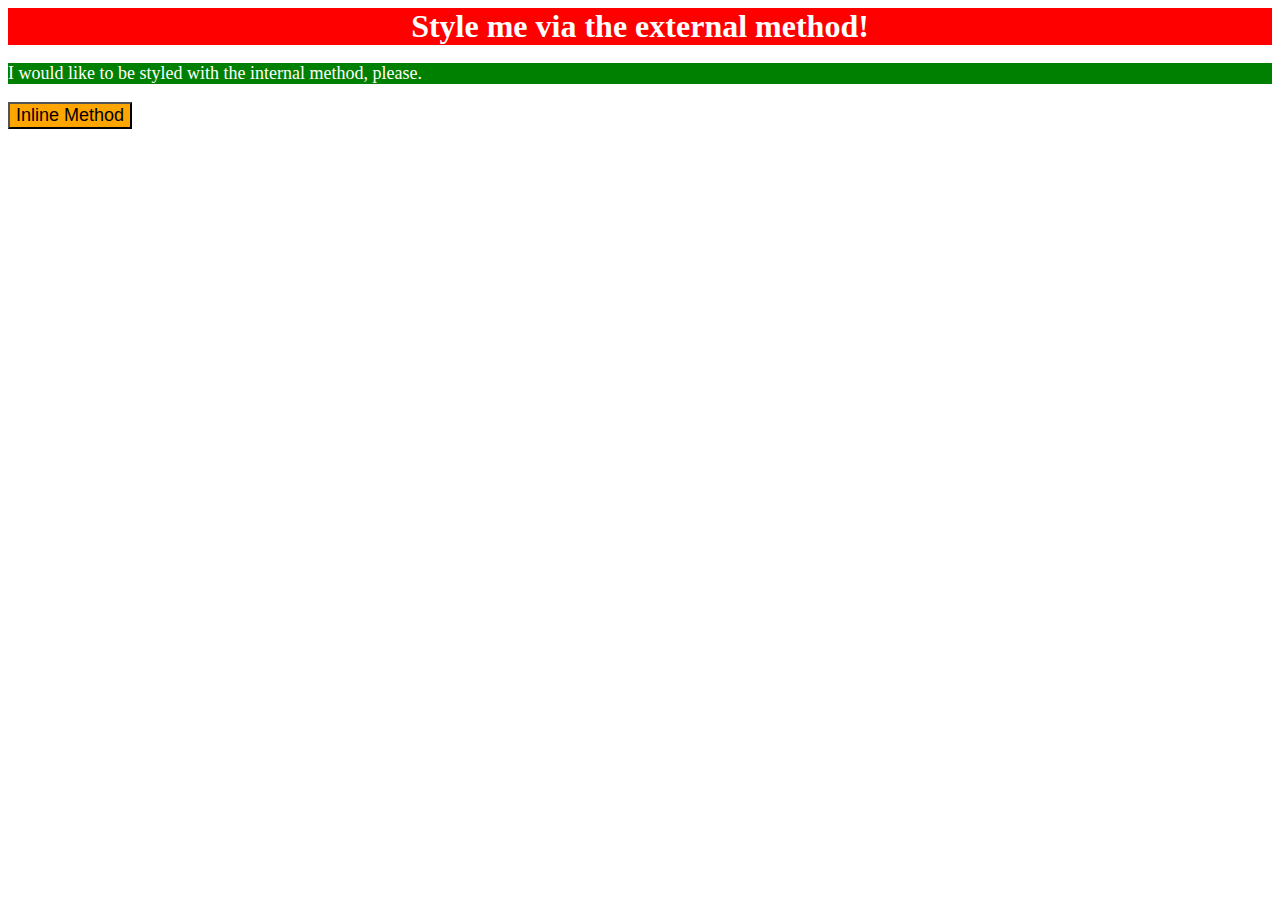
<file: CSS Exercises/01-css-methods/index.html>
<!DOCTYPE html>
<html lang="en">
  <head>
    <meta charset="UTF-8">
    <meta http-equiv="X-UA-Compatible" content="IE=edge">
    <meta name="viewport" content="width=device-width, initial-scale=1.0">
    <title>Methods for Adding CSS</title>
    <link rel="stylesheet" href="./styles.css">
    <style>
        p{
            background-color: green;
            color: white;
            font-size: 18px;
        }
    </style>
  </head>
  <body>
    <div>Style me via the external method!</div>
    <p>I would like to be styled with the internal method, please.</p>
    <button style="background-color: orange; font-size: 18px;">Inline Method</button>
  </body>
</html>
</file>
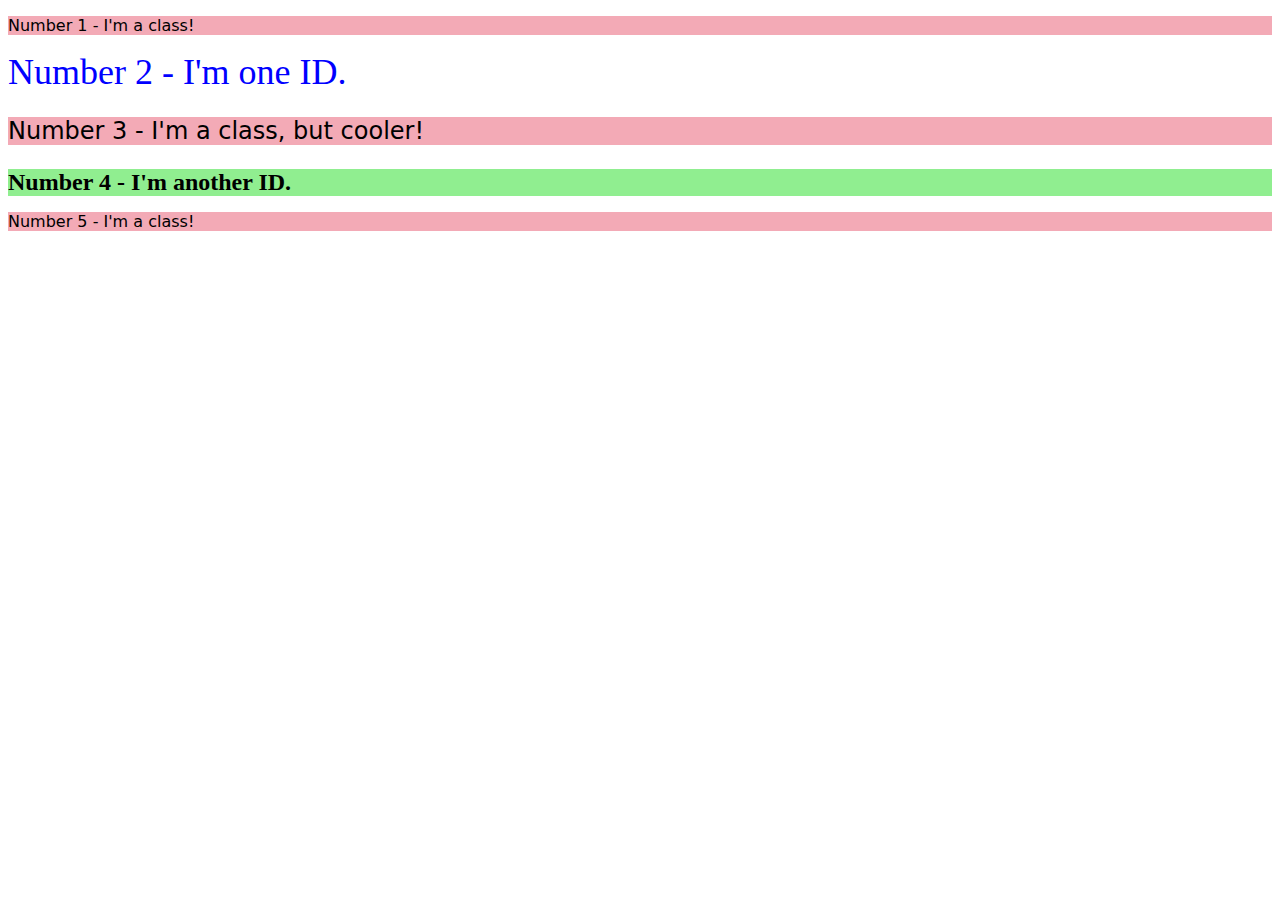
<file: CSS Exercises/02-class-id-selectors/index.html>
<!DOCTYPE html>
<html lang="en">
  <head>
    <meta charset="UTF-8">
    <meta http-equiv="X-UA-Compatible" content="IE=edge">
    <meta name="viewport" content="width=device-width, initial-scale=1.0">
    <title>Class and ID Selectors</title>
    <link rel="stylesheet" href="styles.css">
  </head>
  <body>
    <p class="number">Number 1 - I'm a class!</p>
    <div id="num2">Number 2 - I'm one ID.</div>
    <p class="number cool">Number 3 - I'm a class, but cooler!</p>
    <div id="num4" class="cool">Number 4 - I'm another ID.</div>
    <p class="number">Number 5 - I'm a class!</p>
  </body>
</html>
</file>
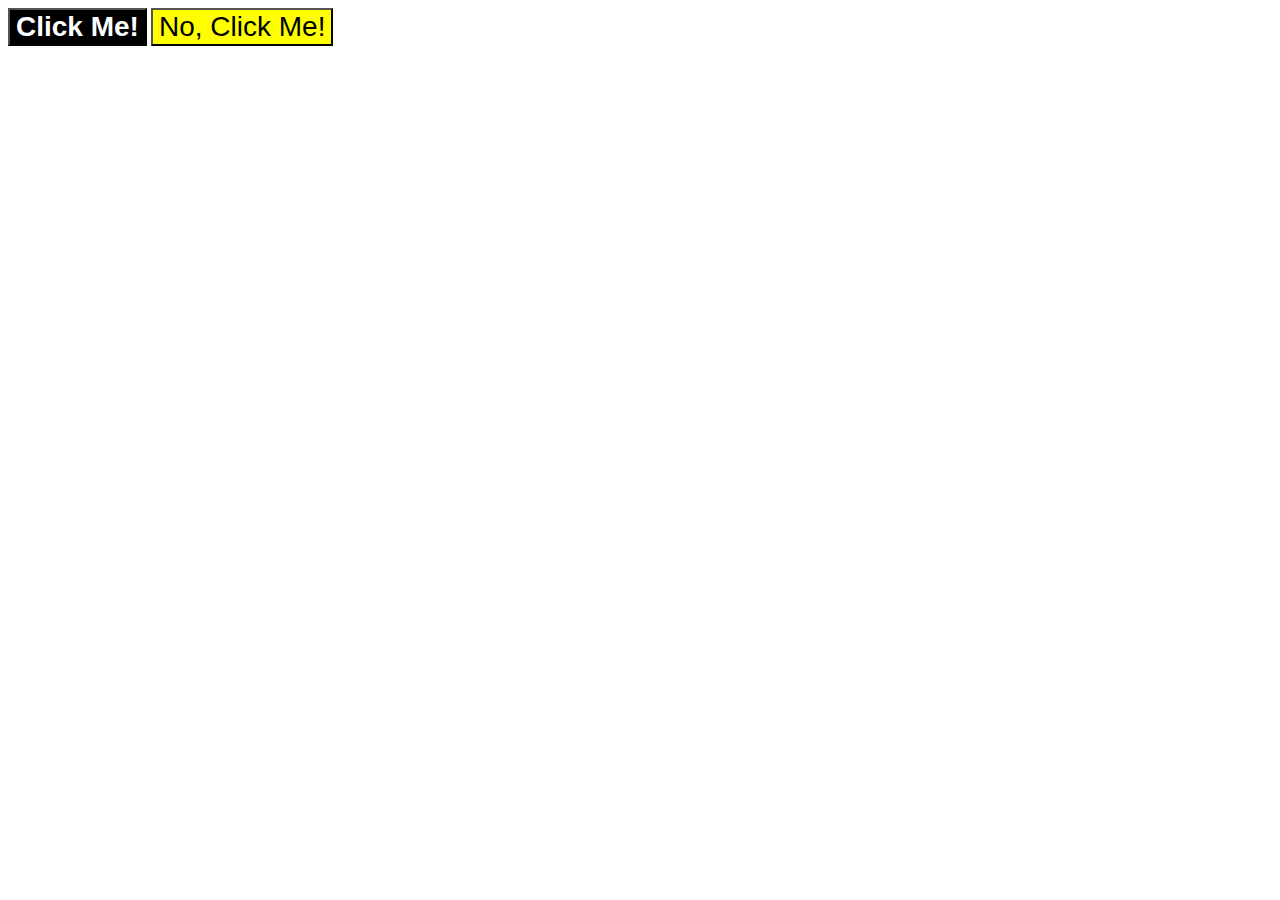
<file: CSS Exercises/03-grouping-selectors/index.html>
<!DOCTYPE html>
<html lang="en">
  <head>
    <meta charset="UTF-8">
    <meta http-equiv="X-UA-Compatible" content="IE=edge">
    <meta name="viewport" content="width=device-width, initial-scale=1.0">
    <title>Grouping Selectors</title>
    <link rel="stylesheet" href="styles.css">
  </head>
  <body>
    <button class="yesBtn">Click Me!</button>
    <button class="noBtn">No, Click Me!</button>
  </body>
</html>
</file>
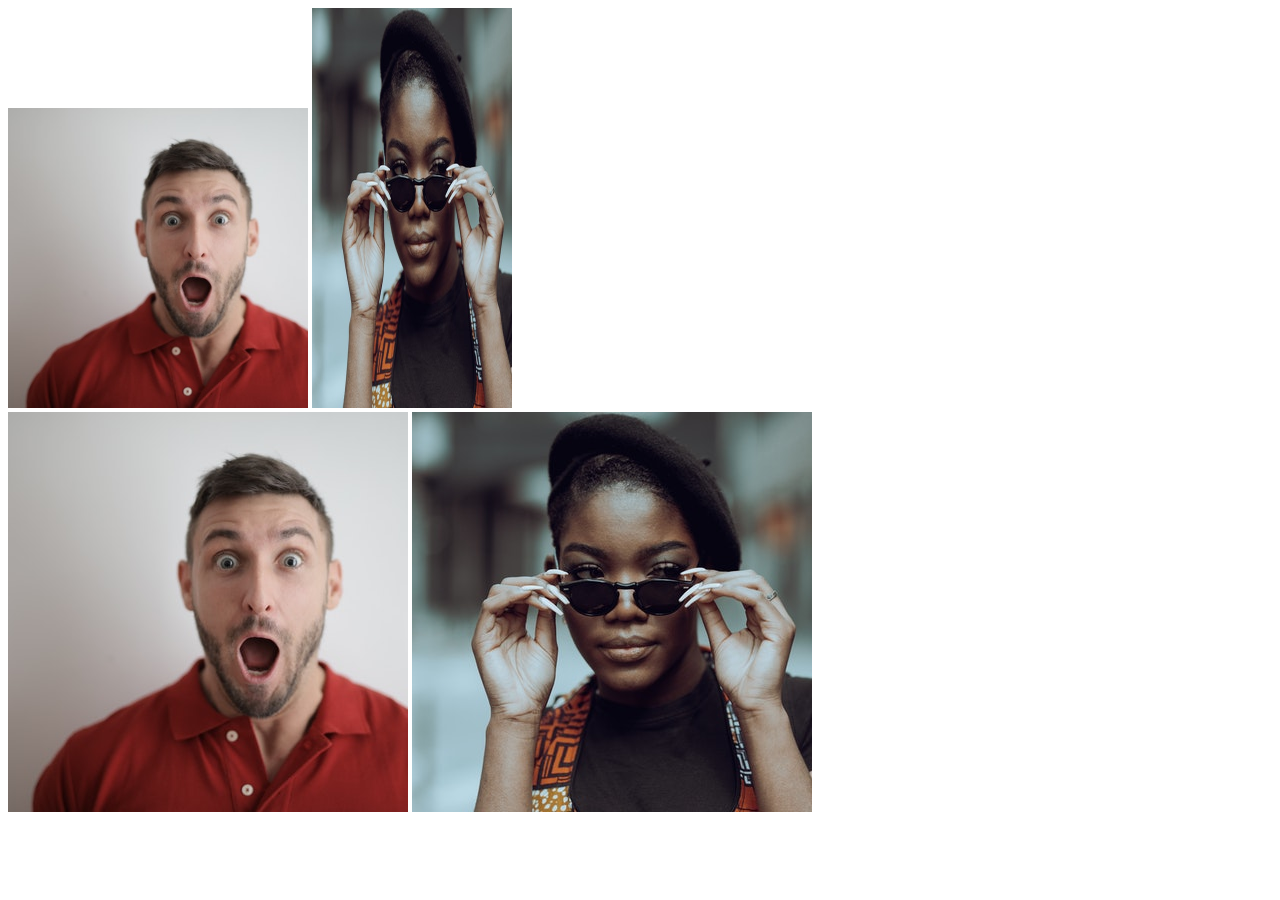
<file: CSS Exercises/04-chaining-selectors/index.html>
<!DOCTYPE html>
<html lang="en">
  <head>
    <meta charset="UTF-8">
    <meta http-equiv="X-UA-Compatible" content="IE=edge">
    <meta name="viewport" content="width=device-width, initial-scale=1.0">
    <title>Chaining Selectors</title>
    <link rel="stylesheet" href="styles.css">
  </head>
  <body>
    <!-- Check image source path. Review Foundations lesson - Links and Images -->
    <!-- Use the classes BELOW this line -->
    <div>
      <img class="avatar proportioned" src="./images/pexels-andrea-piacquadio-3777931.jpg" alt="Woman with glasses">
      <img class="avatar distorted" src="./images/pexels-katho-mutodo-8434791.jpg" alt="Man with surprised expression">
    </div>
    <!-- Use the classes ABOVE this line -->
    <div>
      <img class="original proportioned" src="./images/pexels-andrea-piacquadio-3777931.jpg" alt="Woman with glasses">
      <img class="original distorted" src="./images/pexels-katho-mutodo-8434791.jpg" alt="Man with surprised expression">
    </div>
  </body>
</html>
</file>
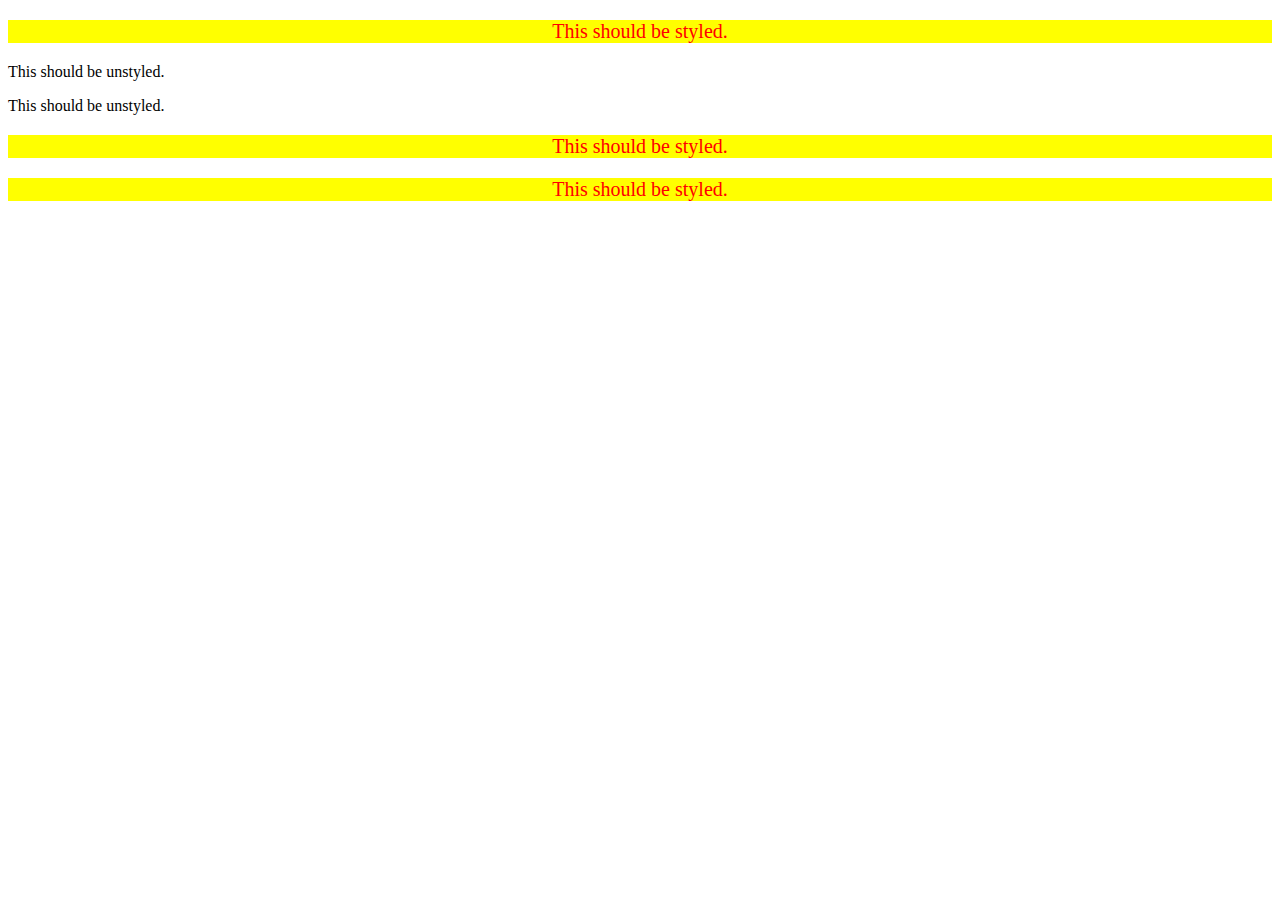
<file: CSS Exercises/05-descendant-combinator/index.html>
<!DOCTYPE html>
<html lang="en">
  <head>
    <meta charset="UTF-8">
    <meta http-equiv="X-UA-Compatible" content="IE=edge">
    <meta name="viewport" content="width=device-width, initial-scale=1.0">
    <title>Descendant Combinator</title>
    <link rel="stylesheet" href="styles.css">
  </head>
  <body>
    <div class="container">
      <p class="text">This should be styled.</p>
    </div>
    <p class="text">This should be unstyled.</p>
    <p class="text">This should be unstyled.</p>
    <div class="container">
      <p class="text">This should be styled.</p>
      <p class="text">This should be styled.</p>
    </div>
  </body>
</html>
</file>
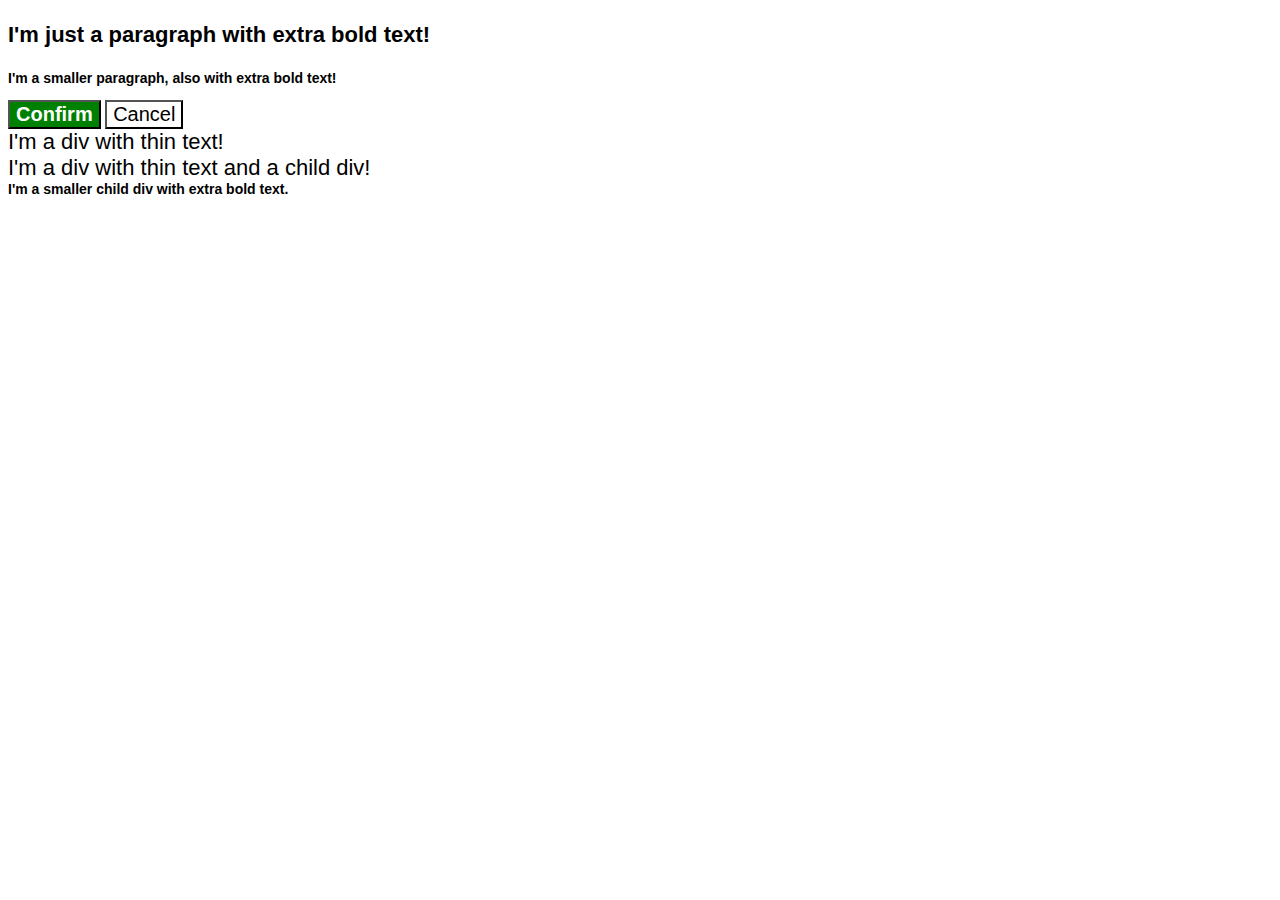
<file: CSS Exercises/06-cascade-fix/index.html>
<!DOCTYPE html>
<html lang="en">
  <head>
    <meta charset="UTF-8">
    <meta http-equiv="X-UA-Compatible" content="IE=edge">
    <meta name="viewport" content="width=device-width, initial-scale=1.0">
    <title>Fix the Cascade</title>
    <link rel="stylesheet" href="style.css">
  </head>
  <body>
    <p class="para">I'm just a paragraph with extra bold text!</p>
    <p class="para small-para">I'm a smaller paragraph, also with extra bold text!</p>

    <button id="confirm-button" class="button confirm">Confirm</button>
    <button id="cancel-button" class="button cancel">Cancel</button>

    <div class="text">I'm a div with thin text!</div>
    <div class="text">I'm a div with thin text and a child div!
      <div class="text child">I'm a smaller child div with extra bold text.</div>
    </div>
  </body>
</html>
</file>
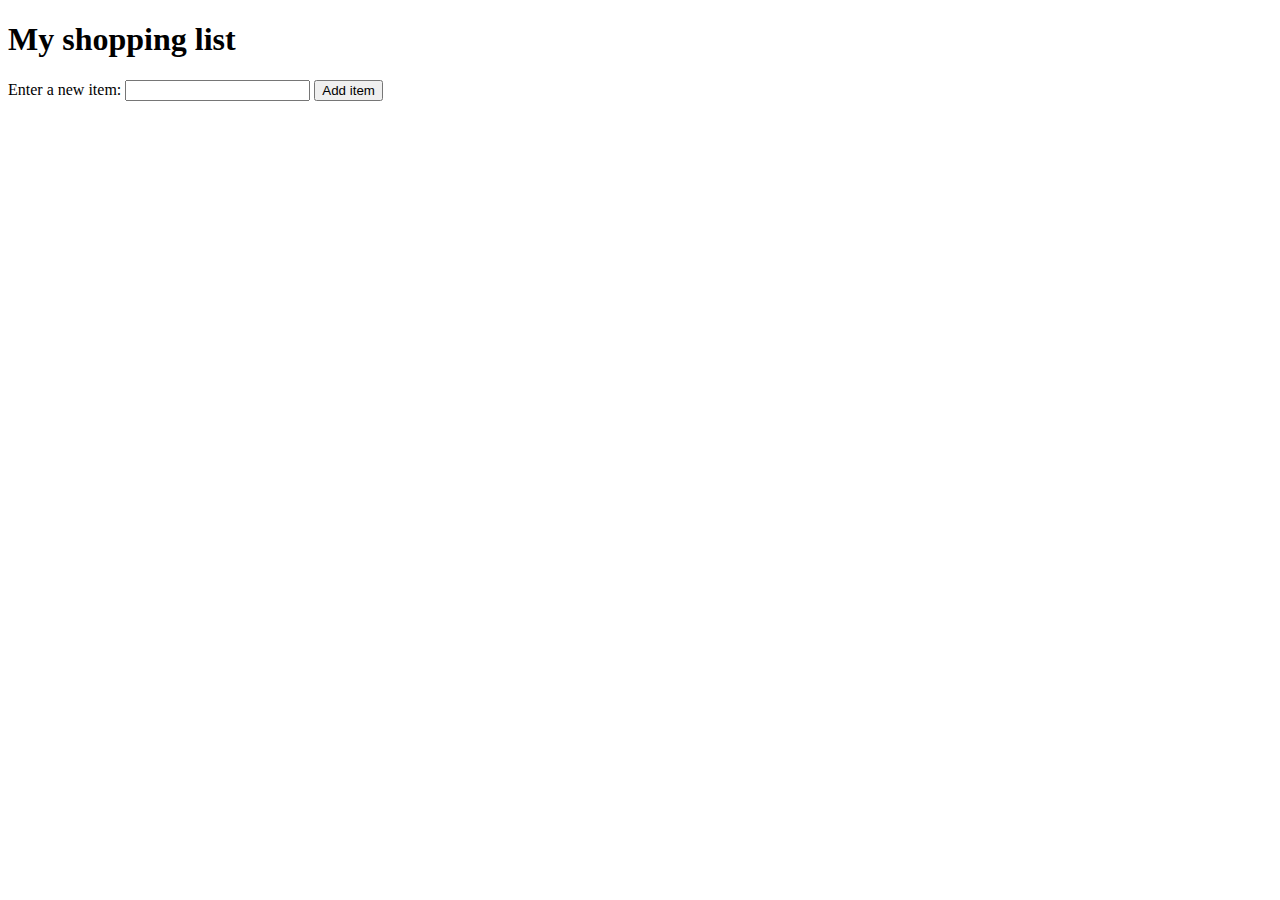
<file: JavaScript Exercises/ShoppingCartProj/index.html>
<!DOCTYPE html>
<html lang="en-US">
  <head>
    <meta charset="utf-8">
    <meta name="viewport" content="width=device-width, initial-scale=1.0">
    <title>Shopping list example</title>
    <style>
      li {
        margin-bottom: 10px;
      }

      li button {
        font-size: 12px;
        margin-left: 20px;
        color: #666;
      }
    </style>
  </head>
  <body>

    <h1>My shopping list</h1>

    <div>
      <label for="item">Enter a new item:</label>
      <input type="text" name="item" id="item">
      <button id="item-btn">Add item</button>
    </div>

    <ul>

    </ul>

    <script>
        const uls = document.querySelector("ul");
        const item = document.querySelector("#item");
        const button = document.querySelector("#item-btn");

     
        button.addEventListener("click", () => {
            const inputVal = item.value;
            item.value = '';

            const li = document.createElement("li");
            const span = document.createElement("span");
            const newBtn = document.createElement("button");

            li.appendChild(span);
            li.appendChild(newBtn);

            span.textContent = inputVal;
            newBtn.textContent = "Delete";
           
            uls.appendChild(li);

            newBtn.addEventListener("click", () => {uls.removeChild(li);})

            focus(item);
        });

    </script>
  </body>
</html>
</file>
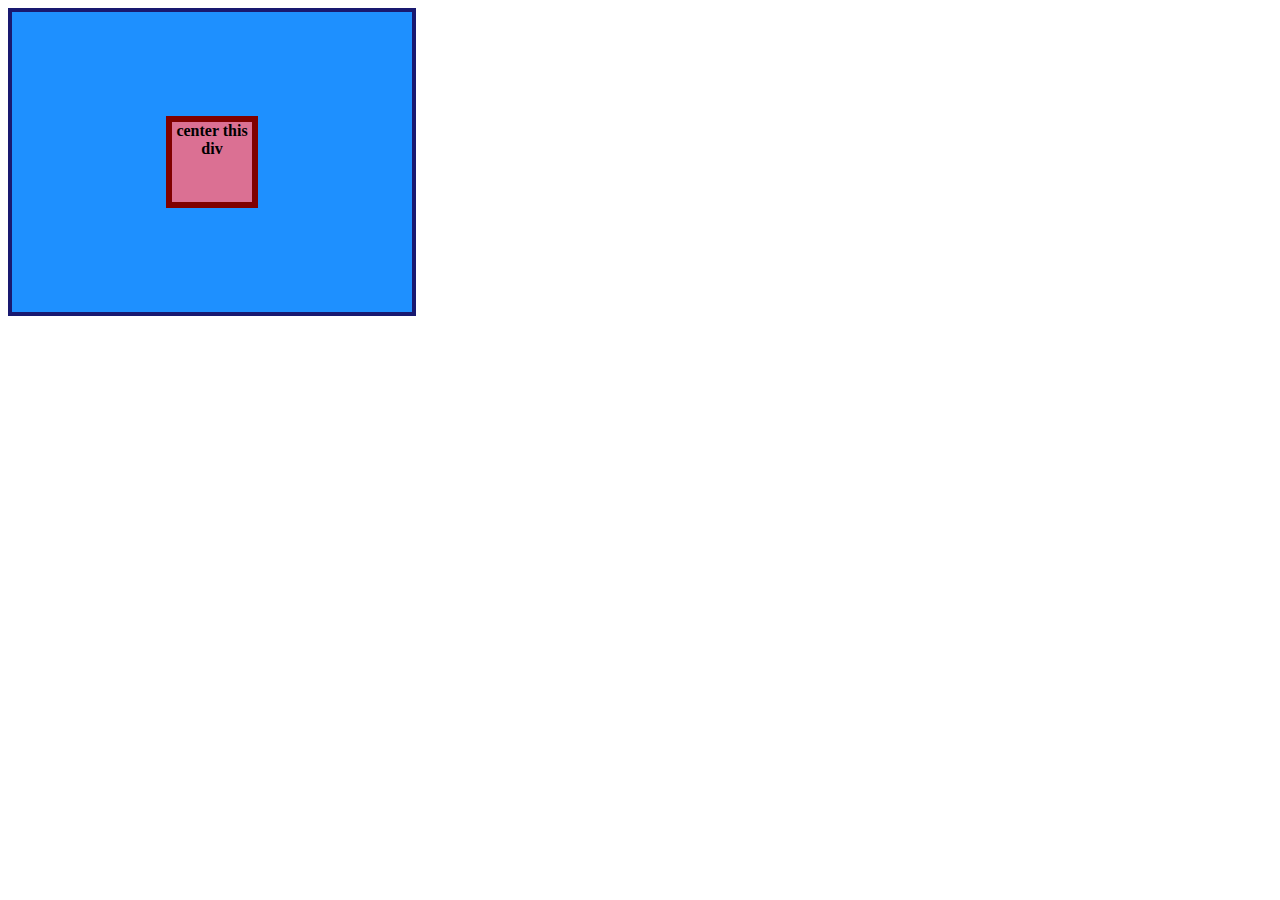
<file: CSS Exercises/flexbox/01-flex-center/index.html>
<!DOCTYPE html>
<html lang="en">
  <head>
    <meta charset="UTF-8">
    <meta http-equiv="X-UA-Compatible" content="IE=edge">
    <meta name="viewport" content="width=device-width, initial-scale=1.0">
    <title>CENTER THIS DIV</title>
    <link rel="stylesheet" href="style.css">
  </head>
  <body>
    <div class="container">
      <div class="box">center this div</div>
    </div>
  </body>
</html>
</file>
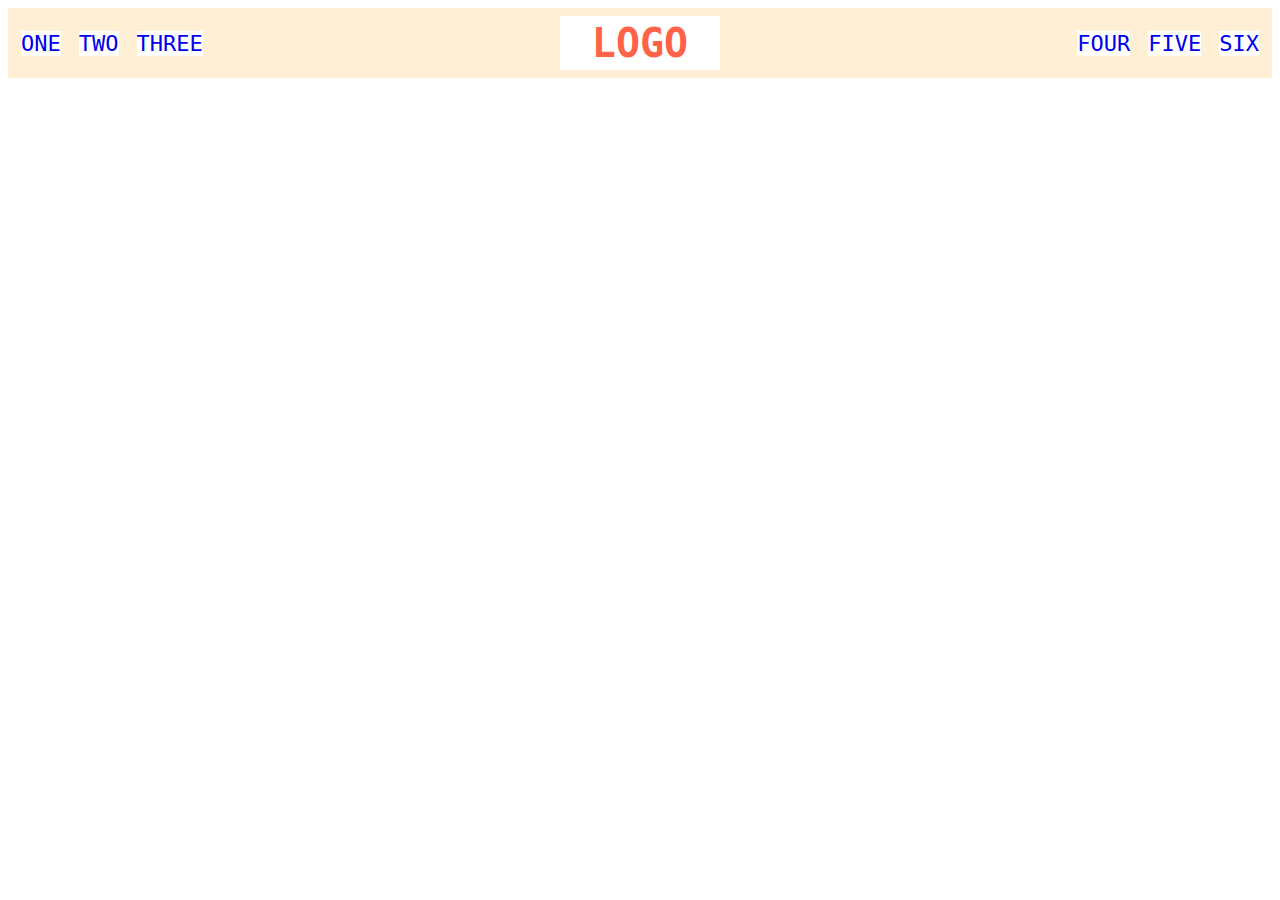
<file: CSS Exercises/flexbox/02-flex-header/index.html>
<!DOCTYPE html>
<html lang="en">
  <head>
    <meta charset="UTF-8">
    <meta http-equiv="X-UA-Compatible" content="IE=edge">
    <meta name="viewport" content="width=device-width, initial-scale=1.0">
    <title>Flex Header</title>
    <link rel="stylesheet" href="style.css">
  </head>
  <body>
    <div class="header">
      <div class="left-links">
        <ul>
          <li><a href="#">ONE</a></li>
          <li><a href="#">TWO</a></li>
          <li><a href="#">THREE</a></li>
        </ul>
      </div>
      <div class="logo">LOGO</div>
      <div class="right-links">
        <ul>
          <li><a href="#">FOUR</a></li>
          <li><a href="#">FIVE</a></li>
          <li><a href="#">SIX</a></li>
        </ul>
      </div>
    </div>
  </body>
</html>
</file>
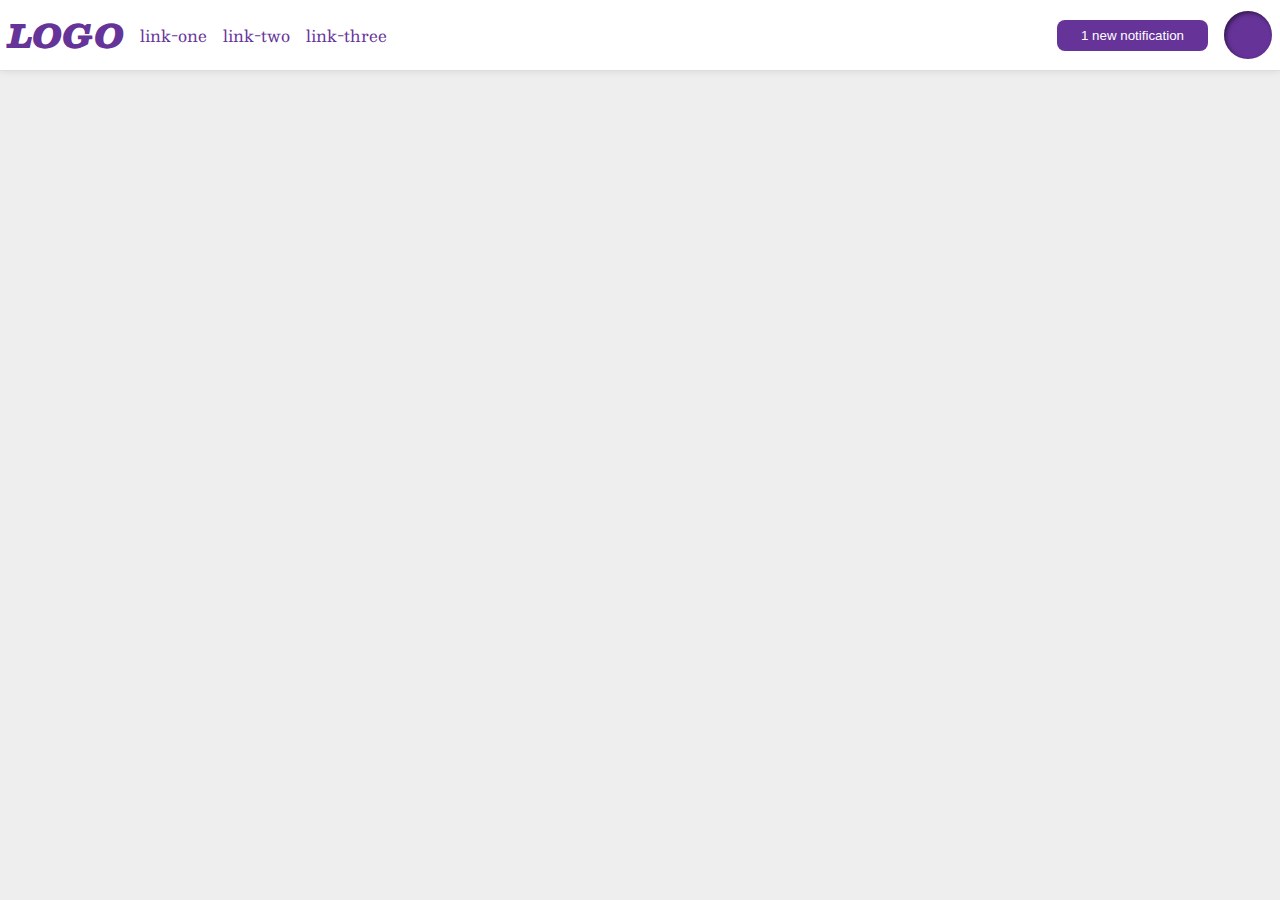
<file: CSS Exercises/flexbox/03-flex-header2/index.html>
<!DOCTYPE html>
<html lang="en">
  <head>
    <meta charset="UTF-8">
    <meta http-equiv="X-UA-Compatible" content="IE=edge">
    <meta name="viewport" content="width=device-width, initial-scale=1.0">
    <title>Flex Header 2</title>
    <link rel="stylesheet" href="style.css">
  </head>
  <body>
    <div class="header">
    <div class="left-side">
      <div class="logo">
        LOGO
      </div>
      <ul class="links">
        <li><a href="google.com">link-one</a></li>
        <li><a href="google.com">link-two</a></li>
        <li><a href="google.com">link-three</a></li>
      </ul>
    </div>
    <div class="right-side">
      <button class="notifications">
        1 new notification
      </button>
      <div class="profile-image"></div>
    </div>
    </div>
  </body>
</html>
</file>
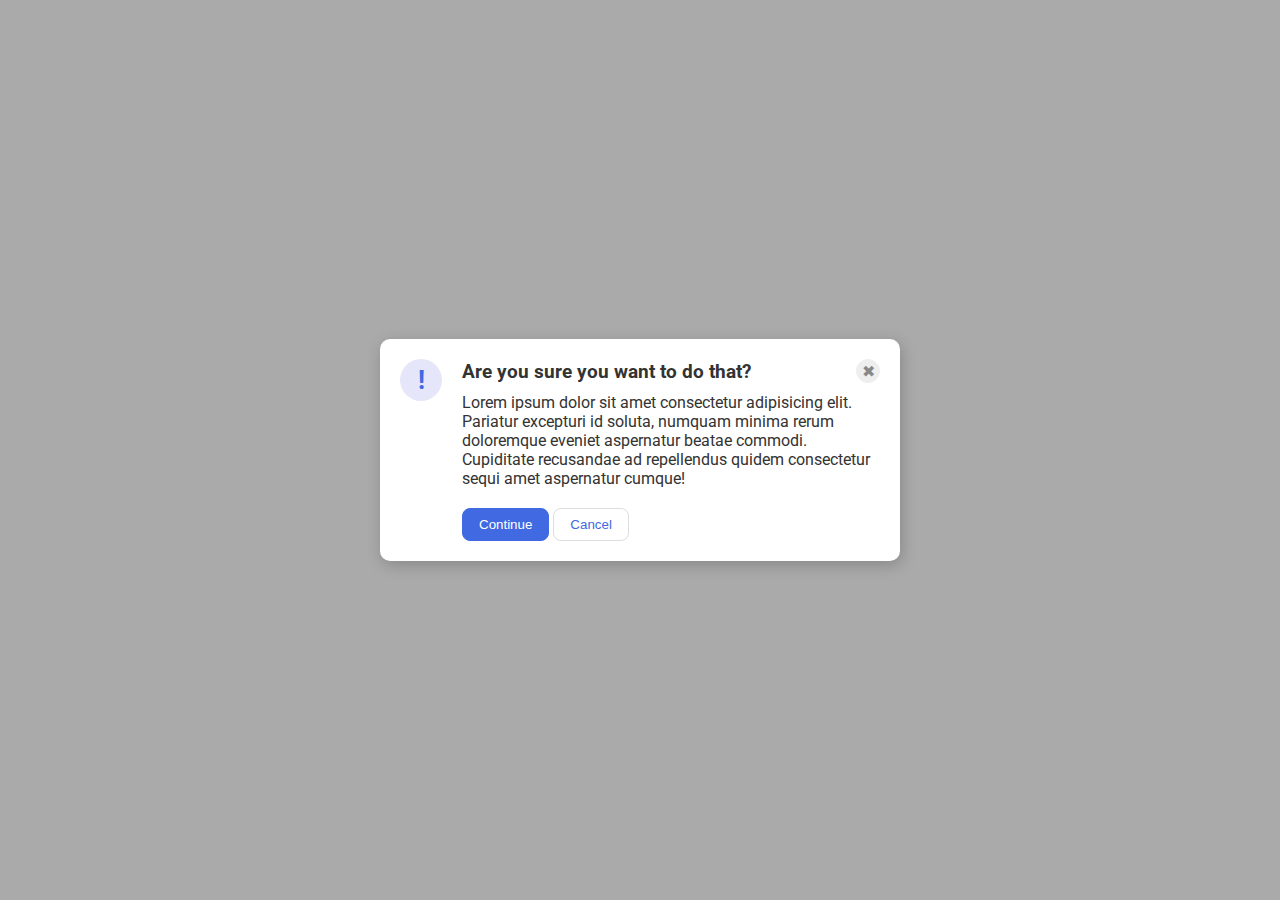
<file: CSS Exercises/flexbox/05-flex-modal/index.html>
<!DOCTYPE html>
<html lang="en">
  <head>
    <meta charset="UTF-8">
    <meta http-equiv="X-UA-Compatible" content="IE=edge">
    <meta name="viewport" content="width=device-width, initial-scale=1.0">
    <link rel="stylesheet" href="style.css">
    <title>Modal</title>
  </head>
  <body>
    <div class="modal">
      <div class="icon">!</div>
      <div class="text-box">
        <div class="header">Are you sure you want to do that?
            <button class="close-button">✖</button></div>
        <div class="text">Lorem ipsum dolor sit amet consectetur adipisicing elit. Pariatur excepturi id soluta, numquam minima rerum doloremque eveniet aspernatur beatae commodi. Cupiditate recusandae ad repellendus quidem consectetur sequi amet aspernatur cumque!</div>
        <div class="button-box">
            <button class="continue">Continue</button>
            <button class="cancel">Cancel</button>
        </div>
      </div>
    </div>
  </body>
</html>
</file>
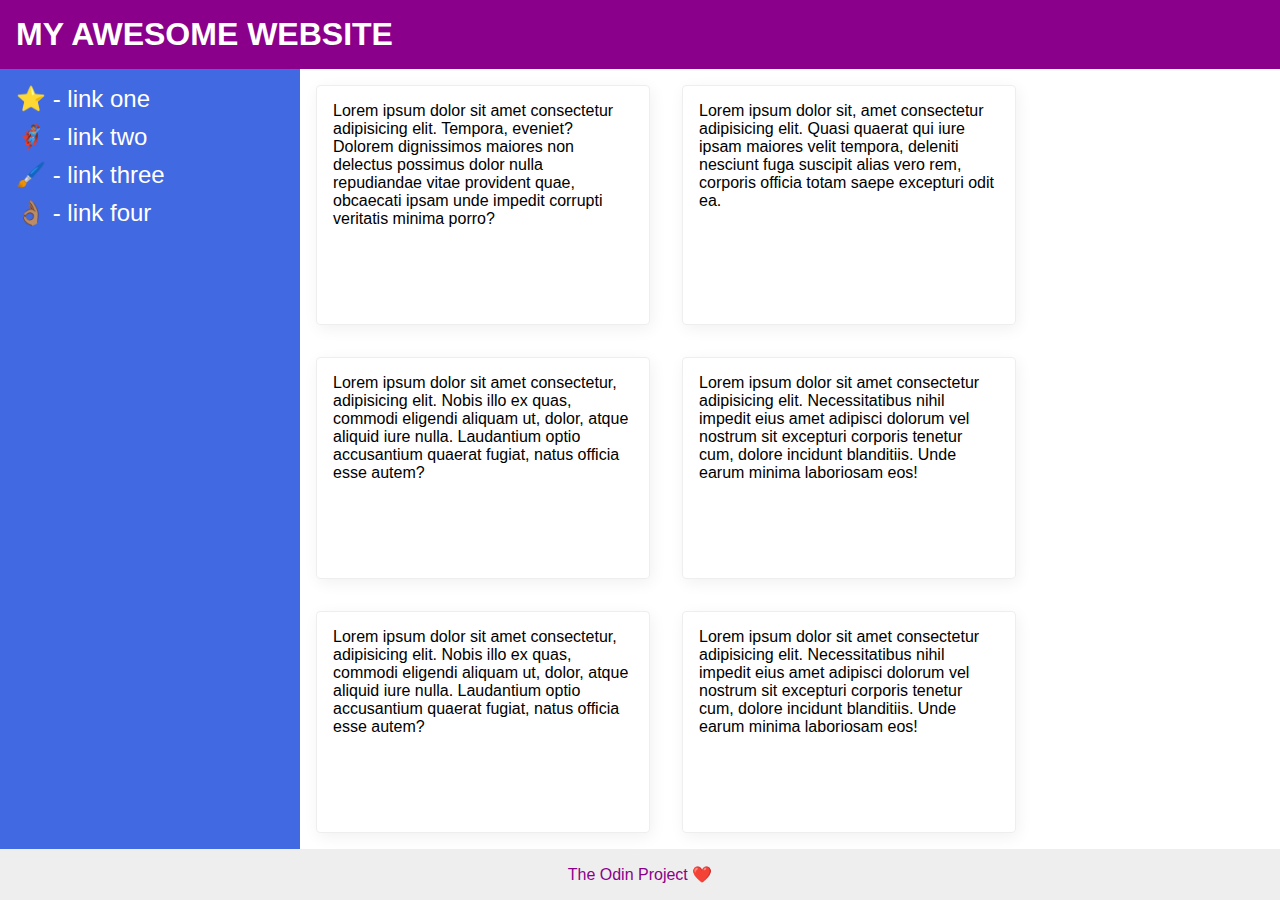
<file: CSS Exercises/flexbox/07-flex-layout2/index.html>
<!DOCTYPE html>
<html lang="en">
  <head>
    <meta charset="UTF-8">
    <meta http-equiv="X-UA-Compatible" content="IE=edge">
    <meta name="viewport" content="width=device-width, initial-scale=1.0">
    <title>The Holy Grail</title>
    <link rel="stylesheet" href="style.css">
  </head>
  <body>
    <div class="header">
      MY AWESOME WEBSITE
    </div>
    
    <div class="main">
        <div class="sidebar">
            <ul>
              <li><a href="#">⭐ - link one</a></li>
              <li><a href="#">🦸🏽‍♂️ - link two</a></li>
              <li><a href="#">🖌️ - link three</a></li>
              <li><a href="#">👌🏽 - link four</a></li>
            </ul>
          </div>
        <div class="main-screen">
          <div class="card">Lorem ipsum dolor sit amet consectetur adipisicing elit. Tempora, eveniet? Dolorem dignissimos maiores non delectus possimus dolor nulla repudiandae vitae provident quae, obcaecati ipsam unde impedit corrupti veritatis minima porro?</div>
          <div class="card">Lorem ipsum dolor sit, amet consectetur adipisicing elit. Quasi quaerat qui iure ipsam maiores velit tempora, deleniti nesciunt fuga suscipit alias vero rem, corporis officia totam saepe excepturi odit ea.</div>
          <div class="card">Lorem ipsum dolor sit amet consectetur, adipisicing elit. Nobis illo ex quas, commodi eligendi aliquam ut, dolor, atque aliquid iure nulla. Laudantium optio accusantium quaerat fugiat, natus officia esse autem?</div>
          <div class="card">Lorem ipsum dolor sit amet consectetur adipisicing elit. Necessitatibus nihil impedit eius amet adipisci dolorum vel nostrum sit excepturi corporis tenetur cum, dolore incidunt blanditiis. Unde earum minima laboriosam eos!</div>
          <div class="card">Lorem ipsum dolor sit amet consectetur, adipisicing elit. Nobis illo ex quas, commodi eligendi aliquam ut, dolor, atque aliquid iure nulla. Laudantium optio accusantium quaerat fugiat, natus officia esse autem?</div>
          <div class="card">Lorem ipsum dolor sit amet consectetur adipisicing elit. Necessitatibus nihil impedit eius amet adipisci dolorum vel nostrum sit excepturi corporis tenetur cum, dolore incidunt blanditiis. Unde earum minima laboriosam eos!</div>      
        </div>
    </div>

    <div class="footer">
      The Odin Project ❤️
    </div>
  </body>
</html>
</file>
<file: CSS Exercises/01-css-methods/styles.css>
div{
    background-color: red;
    color: white;
    text-align: center;
    font-size: 32px;
    font-weight: bold;
}
</file>
<file: CSS Exercises/02-class-id-selectors/styles.css>
.number{
    background-color: hsl(350, 75%, 81%);
    font-family: Verdana, "DejaVu Sans", sans-serif;
}

#num2{
    color: #0000ff;
    font-size: 36px;
}

.cool{
    font-size: 24px;
}

#num4{
    background-color: rgb(144, 238, 144);
    font-weight: bold;
}
</file>
<file: CSS Exercises/03-grouping-selectors/styles.css>
.yesBtn,.noBtn{
    font-size: 28px;
    font-family: Helvetica, "Times New Roman", sans-serif;
}

.yesBtn{
    background-color: black;
    color: white;
    font-weight: bold;
}

.noBtn{
    background-color: yellow;
}
</file>
<file: CSS Exercises/04-chaining-selectors/styles.css>
.avatar.proportioned{
    width: 300px;
    height: auto;
}

.avatar.distorted{
    width: 200px;
    height: 400px;
}
</file>
<file: CSS Exercises/05-descendant-combinator/styles.css>
div p{
    background-color: yellow;
    color: red;
    font-size: 20px;
    text-align: center;
}
</file>
<file: CSS Exercises/06-cascade-fix/style.css>
body {
    font-family: Arial, Helvetica, sans-serif;
  }
  
  .para,
  .small-para {
    color: hsl(0, 0%, 0%);
    font-weight: 800;
  }
  
  .para.small-para {
    font-size: 14px;
    font-weight: 800;
  }
  
  .para {
    font-size: 22px;
  }
  
  #confirm-button {
    background: green;
    color: white;
    font-weight: bold;
  } 
  
  .button {
    background-color: rgb(255, 255, 255);
    color: rgb(0, 0, 0);
    font-size: 20px;
  }
  
  .child.text {
    color: rgb(0, 0, 0);
    font-weight: 800;
    font-size: 14px;
  }
  
  div.text {
    color: rgb(0, 0, 0);
    font-size: 22px;
    font-weight: 100;
  }
</file>
<file: CSS Exercises/flexbox/01-flex-center/style.css>
.container {
    background: dodgerblue;
    border: 4px solid midnightblue;
    width: 400px;
    height: 300px;
    display: flex;
    justify-content: center;
    align-items: center;
  }
  
  .box {
    background: palevioletred;
    font-weight: bold;
    text-align: center;
    border: 6px solid maroon;
    width: 80px;
    height: 80px;
  }
</file>
<file: CSS Exercises/flexbox/02-flex-header/style.css>
.header  {
    font-family: monospace;
    background: papayawhip;
    display: flex;
    justify-content: space-between;
    align-items: center;
    padding: 8px;
  }
  
  .logo {
    font-size: 40px;
    font-weight: 900;
    color: tomato;
    background: white;
    padding: 4px 32px;
  }
  
  ul {
    display: flex;
    gap: 8px;
    margin: 0;
    padding: 0;
    /* this removes the dots on the list items*/
    list-style-type: none;
  }
  
  a {
    font-size: 22px;
    background: white;
    margin: 0 5px;
    /* this removes the line under the links */
    text-decoration: none;
  }
</file>
<file: CSS Exercises/flexbox/03-flex-header2/style.css>
/* this is some magical font-importing.  
you'll learn about it later. */
@import url('https://fonts.googleapis.com/css2?family=Besley:ital,wght@0,400;1,900&display=swap');

body {
  margin: 0;
  background: #eee;
  font-family: Besley, serif;
}

.header {
  background: white;
  border-bottom: 1px solid #ddd;
  box-shadow: 0 0 8px rgba(0,0,0,.1);
  display: flex;
  justify-content: space-between;
  align-items: center;
  padding: 8px;
}

.left-side, .right-side{
    display: flex;
    align-items: center;
    gap: 16px;
}

.profile-image {
  background: rebeccapurple;
  box-shadow: inset 2px 2px 4px rgba(0,0,0,.5);
  border-radius: 50%;
  width: 48px;
  height: 48px;
}

.logo {
  color: rebeccapurple;
  font-size: 32px;
  font-weight: 900;
  font-style: italic;
}

button {
  border: none;
  border-radius: 8px;
  background: rebeccapurple;
  color: white;
  padding: 8px 24px;
}

a {
  /* this removes the line under our links */
  text-decoration: none;
  color: rebeccapurple;
}

ul {
  list-style-type: none;
  display: flex;
  gap: 16px;
  margin: 0;
  padding: 0;
}
</file>
<file: CSS Exercises/flexbox/05-flex-modal/style.css>
@import url('https://fonts.googleapis.com/css2?family=Roboto:wght@400;700&display=swap');

html, body {
  height: 100%;
}

body {
  font-family: Roboto, sans-serif;
  margin: 0;
  background: #aaa;
  color: #333;
  /* I'll give you this one for free lol */
  display: flex;
  align-items: center;
  justify-content: center;
}

.modal {
  background: white;
  width: 480px;
  border-radius: 10px;
  box-shadow: 2px 4px 16px rgba(0,0,0,.2);
  padding: 20px;
  display: flex;
  gap: 20px;
}

.text-box{
    display: flex;
    flex-direction: column;
    justify-content: flex-start;
}

.header{
    font-weight: bold;
    font-size: 1.2rem;
    display: flex;
    justify-content: space-between;
    align-items: center;
}

.text{
    margin: 10px 0 20px 0;
}

.icon {
  color: royalblue;
  font-size: 26px;
  font-weight: 700;
  background: lavender;
  width: 42px;
  height: 42px;
  border-radius: 50%;
  flex-shrink: 0;
  display: flex;
  align-items: center;
  justify-content: center;
}

.close-button {
  background: #eee;
  border-radius: 50%;
  color: #888;
  font-weight: 400;
  font-size: 16px;
  height: 24px;
  width: 24px;
  flex-shrink: 0;
  display: flex;
  align-items: center;
  justify-content: center;
  border: 1px solid #eee;
  padding: 0;
}

button {
  cursor: pointer;
  padding: 8px 16px;
  border-radius: 8px;
}

button.continue {
  background: royalblue;
  border: 1px solid royalblue;
  color: white;
}

button.cancel {
  background: white;
  border: 1px solid #ddd;
  color: royalblue;
}
</file>
<file: CSS Exercises/flexbox/07-flex-layout2/style.css>
body {
    font-family: -apple-system, BlinkMacSystemFont, 'Segoe UI', Roboto, Oxygen, Ubuntu, Cantarell, 'Open Sans', 'Helvetica Neue', sans-serif;
    margin: 0;
    min-height: 100vh;
    display: flex;
    flex-direction: column;
  }
 
  .header,.footer{
    padding: 16px;
    background: darkmagenta;
  }
  
  .header {
    color: white;
    font-size: 32px;
    font-weight: 900;
  }
  
  .footer {
    background: #eee;
    color: darkmagenta;
    display: flex;
    align-items: center;
    justify-content: center;
  }

  .main{
    flex: 1;
    display: flex;
  }
  
  .sidebar {
    flex-shrink: 0;
    width: 300px;
    padding: 16px;
    background: royalblue;
    box-sizing: border-box;
  }

  .main-screen{
    display: flex;
    flex-flow: row wrap;

  }
  
  .card {
    border: 1px solid #eee;
    box-shadow: 2px 4px 16px rgba(0,0,0,.06);
    border-radius: 4px;
    margin: 16px;
    flex-basis: 300px;
    padding: 16px;
  }


  ul {
    padding: 0;
    margin: 0;
    list-style: none;
    }

    li {
        margin-bottom: 10px;
    }

  a {
    text-decoration: none;
    font-size: 24px;
    color: white;
  }
</file>
